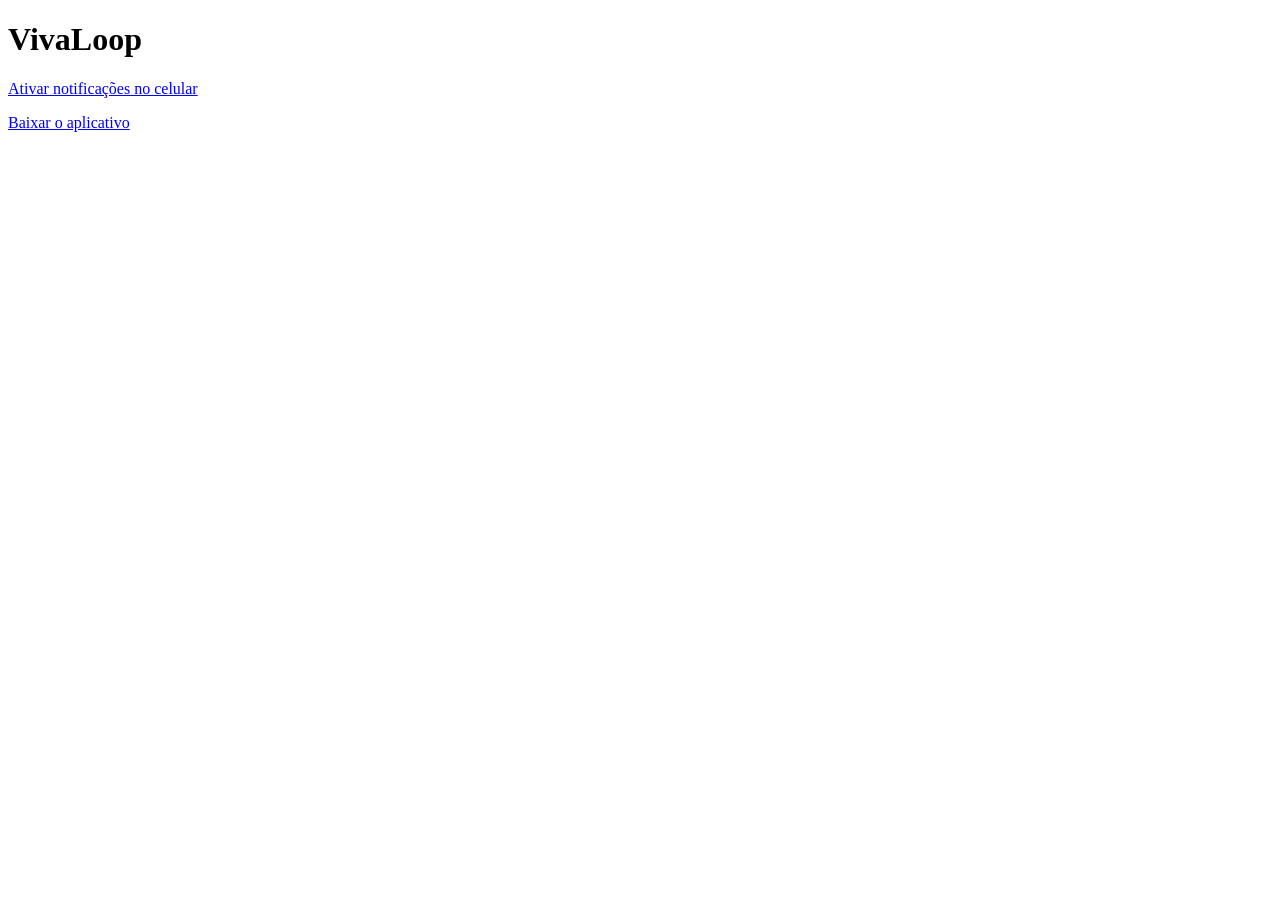
<file: docs/index.html>
<!doctype html><html lang="pt-BR"><meta charset="utf-8"><meta name="viewport" content="width=device-width,initial-scale=1"><title>VivaLoop</title><h1>VivaLoop</h1><p><a href="mobile/">Ativar notificações no celular</a></p><p><a href="https://github.com/josevinicioarruda59-max/vivaloop-downloads/releases/latest">Baixar o aplicativo</a></p></html>
</file>
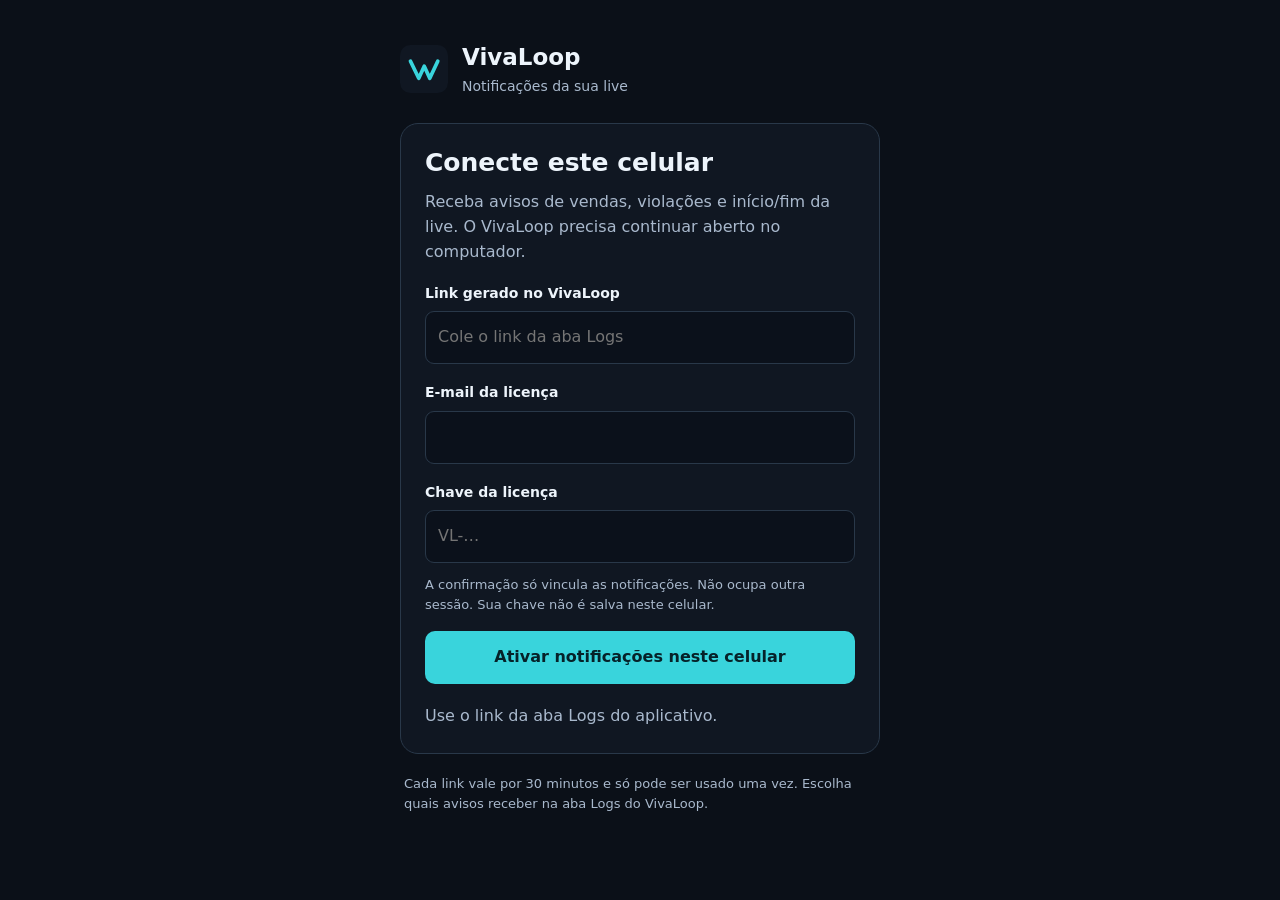
<file: docs/mobile/index.html>
<!doctype html>
<html lang="pt-BR">
<head>
  <meta charset="utf-8">
  <meta name="viewport" content="width=device-width,initial-scale=1">
  <meta name="theme-color" content="#101722">
  <meta name="referrer" content="no-referrer">
  <meta http-equiv="Content-Security-Policy" content="default-src 'self'; script-src 'self'; style-src 'self'; img-src 'self' data:; connect-src 'self' https://gbtugrphydobkpzujizm.supabase.co; object-src 'none'; base-uri 'self'; form-action 'none'">
  <meta name="apple-mobile-web-app-capable" content="yes">
  <link rel="manifest" href="manifest.webmanifest">
  <link rel="icon" href="icon.svg" type="image/svg+xml">
  <link rel="stylesheet" href="style.css">
  <title>VivaLoop — Notificações</title>
</head>
<body>
  <main>
    <header><img src="icon.svg" width="48" height="48" alt=""><div><span class="brand">VivaLoop</span><p>Notificações da sua live</p></div></header>
    <section class="card">
      <h1>Conecte este celular</h1>
      <p>Receba avisos de vendas, violações e início/fim da live. O VivaLoop precisa continuar aberto no computador.</p>
      <aside id="installHelp" hidden><strong>No iPhone ou iPad</strong><p>No Safari, toque em Compartilhar → Adicionar à Tela de Início. Abra pelo novo ícone. Se o link não aparecer, cole-o no campo abaixo.</p></aside>
      <form id="activateForm">
        <label for="pairLink">Link gerado no VivaLoop</label>
        <input id="pairLink" type="text" autocomplete="off" spellcheck="false" required placeholder="Cole o link da aba Logs">
        <label for="email">E-mail da licença</label>
        <input id="email" type="email" autocomplete="email" maxlength="254" required>
        <label for="licenseKey">Chave da licença</label>
        <input id="licenseKey" type="password" autocomplete="off" maxlength="67" required placeholder="VL-…">
        <p class="note">A confirmação só vincula as notificações. Não ocupa outra sessão. Sua chave não é salva neste celular.</p>
        <button id="activate" type="submit">Ativar notificações neste celular</button>
      </form>
      <p id="status" role="status" aria-live="polite">Use o link da aba Logs do aplicativo.</p>
      <button id="disable" type="button" class="secondary" hidden>Desativar notificações neste celular</button>
    </section>
    <footer>Cada link vale por 30 minutos e só pode ser usado uma vez. Escolha quais avisos receber na aba Logs do VivaLoop.</footer>
  </main>
  <script src="app.js"></script>
</body>
</html>
</file>
<file: docs/mobile/style.css>
:root{color-scheme:dark;--bg:#0b1018;--card:#101722;--inset:#0b111b;--text:#edf4fb;--muted:#a9b9cd;--cyan:#39d4dc;--line:#293849}
*{box-sizing:border-box}body{margin:0;background:var(--bg);color:var(--text);font:16px/1.55 system-ui,sans-serif}
main{width:min(100% - 32px,480px);margin:40px auto}header{display:flex;align-items:center;gap:14px;margin-bottom:26px}.brand{font-size:23px;font-weight:750}header p{margin:0;color:var(--muted);font-size:14px}
.card{background:var(--card);border:1px solid var(--line);border-radius:18px;padding:24px}h1{font-size:25px;margin:0 0 12px;line-height:1.2}p{color:var(--muted);margin:0 0 18px}label{display:block;font-size:14px;font-weight:650;margin:18px 0 7px}
input{width:100%;min-width:0;padding:13px 12px;background:var(--inset);color:var(--text);border:1px solid var(--line);border-radius:9px;font:inherit}input:focus-visible,button:focus-visible{outline:3px solid var(--cyan);outline-offset:3px}
button{width:100%;margin-top:16px;padding:14px 12px;border:0;border-radius:10px;background:var(--cyan);color:#062229;font:inherit;font-weight:750;cursor:pointer}button:disabled{opacity:.55;cursor:wait}.secondary{background:transparent;color:var(--muted);border:1px solid var(--line)}
.note,footer{font-size:13px;color:var(--muted)}.note{margin:12px 0 0}footer{margin:20px 4px}aside{border-left:3px solid var(--cyan);padding:10px 14px;background:var(--inset);margin-bottom:20px}aside p{font-size:14px;margin:8px 0 0}#status{margin:20px 0 0;overflow-wrap:anywhere}[hidden]{display:none!important}
@media(max-width:360px){main{width:calc(100% - 20px);margin-top:24px}.card{padding:18px}}
</file>
